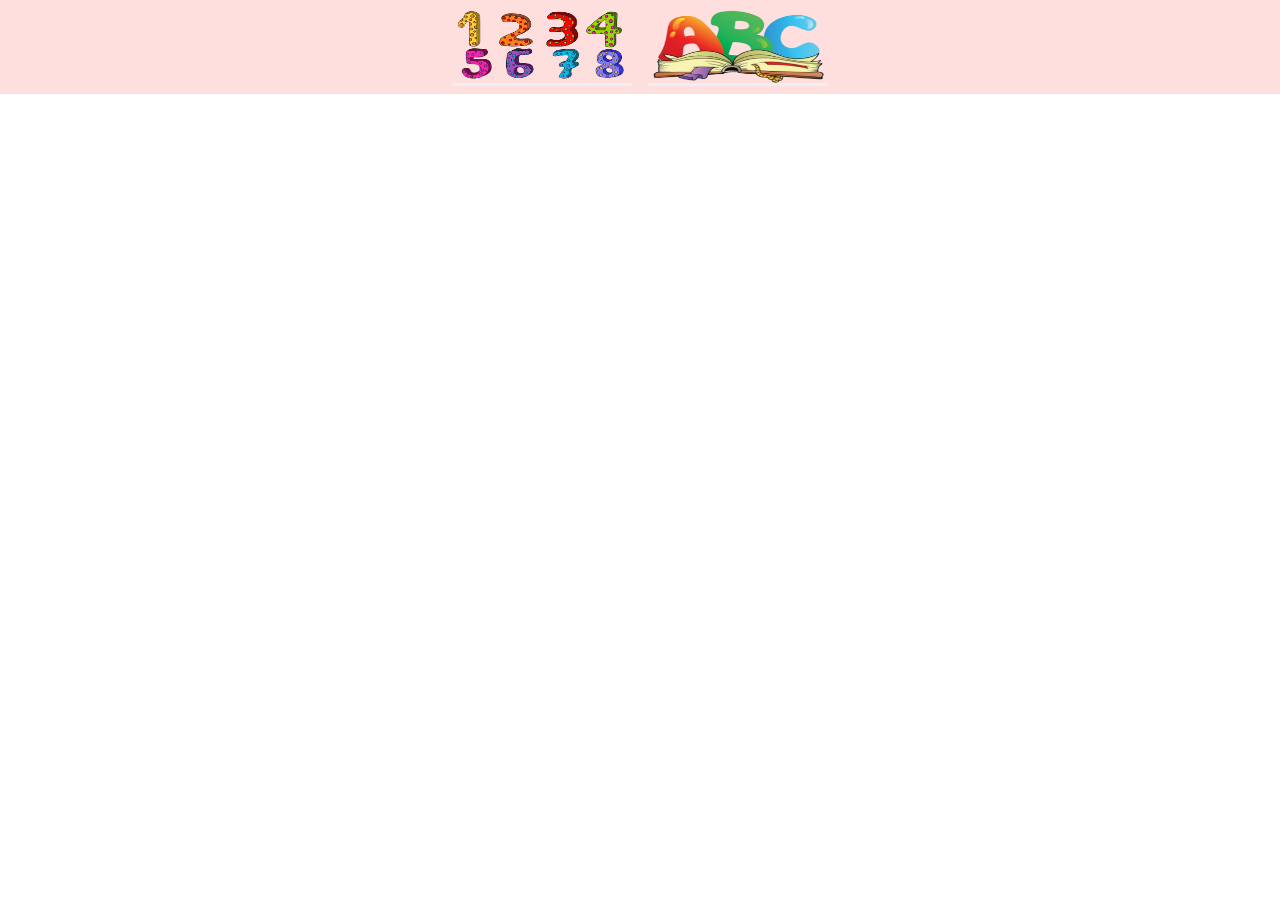
<file: ComunicC/index.html>
<!DOCTYPE html>
<html lang="es">
<head>
    <meta charset="UTF-8">
    <meta name="viewport" content="width=device-width, initial-scale=1.0">
    <title>Aplicación de Categorías</title>
    <link rel="stylesheet" href="style.css">
</head>
<body>
    <header>
        <div class="categorias">
         
            <!-- Agrega más botones de categoría según sea necesario -->
          </div>
    </header>
    <main>
       
        <div class="imagenes-grid">
           
            <!-- Agrega más imágenes según sea necesario -->
        </div>
    </main>
    <audio id="audio"></audio>
    <script src="script.js"></script>
</body>
</html>
</file>
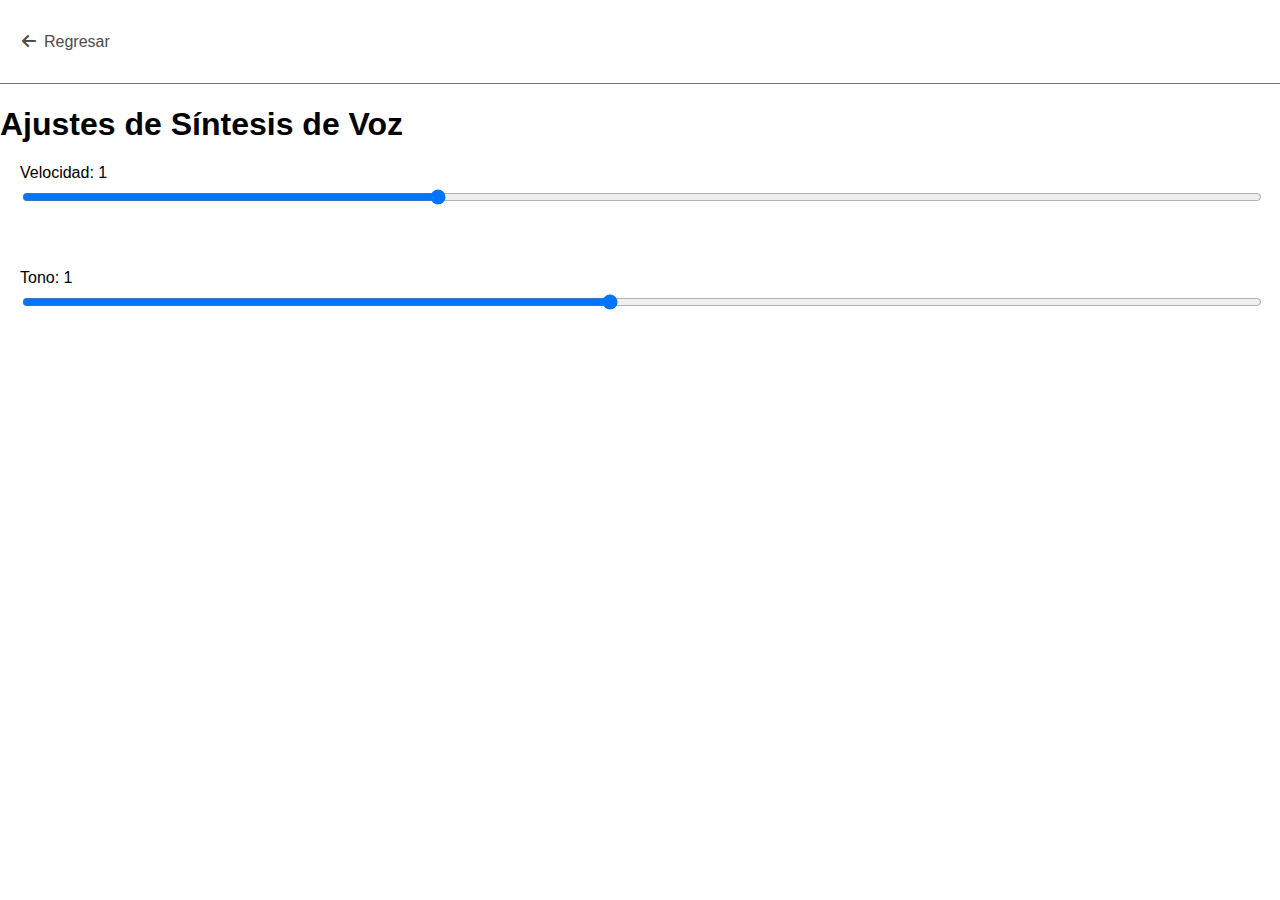
<file: ajustes.html>
<!DOCTYPE html>
<html lang="es">
<head>
    <meta charset="UTF-8">
    <meta name="viewport" content="width=device-width, initial-scale=1.0">
    <title>Configuración de Voz</title>
    <link rel="stylesheet" href="style.css">
    <link rel="stylesheet" href="https://cdnjs.cloudflare.com/ajax/libs/font-awesome/6.0.0-beta3/css/all.min.css">
    <script defer src="ajustes.js"></script>
</head>
<body>
    <header>
        <nav class="navbar">
            <button id="back-button-ajustes"><i class="fas fa-arrow-left"></i>Regresar</button>
        </nav>
    </header>
    <main>
        <h1>Ajustes de Síntesis de Voz</h1>
        <div class="slider-container">
            <label for="rate-slider">Velocidad: <span id="rate-value"></span></label>
            <input type="range" id="rate-slider" min="0.5" max="2" step="0.1">
        </div>
        <div class="slider-container">
            <label for="pitch-slider">Tono: <span id="pitch-value"></span></label>
            <input type="range" id="pitch-slider" min="0.1" max="2" step="0.1">
        </div>
    </main>
</body>
</html>
</file>
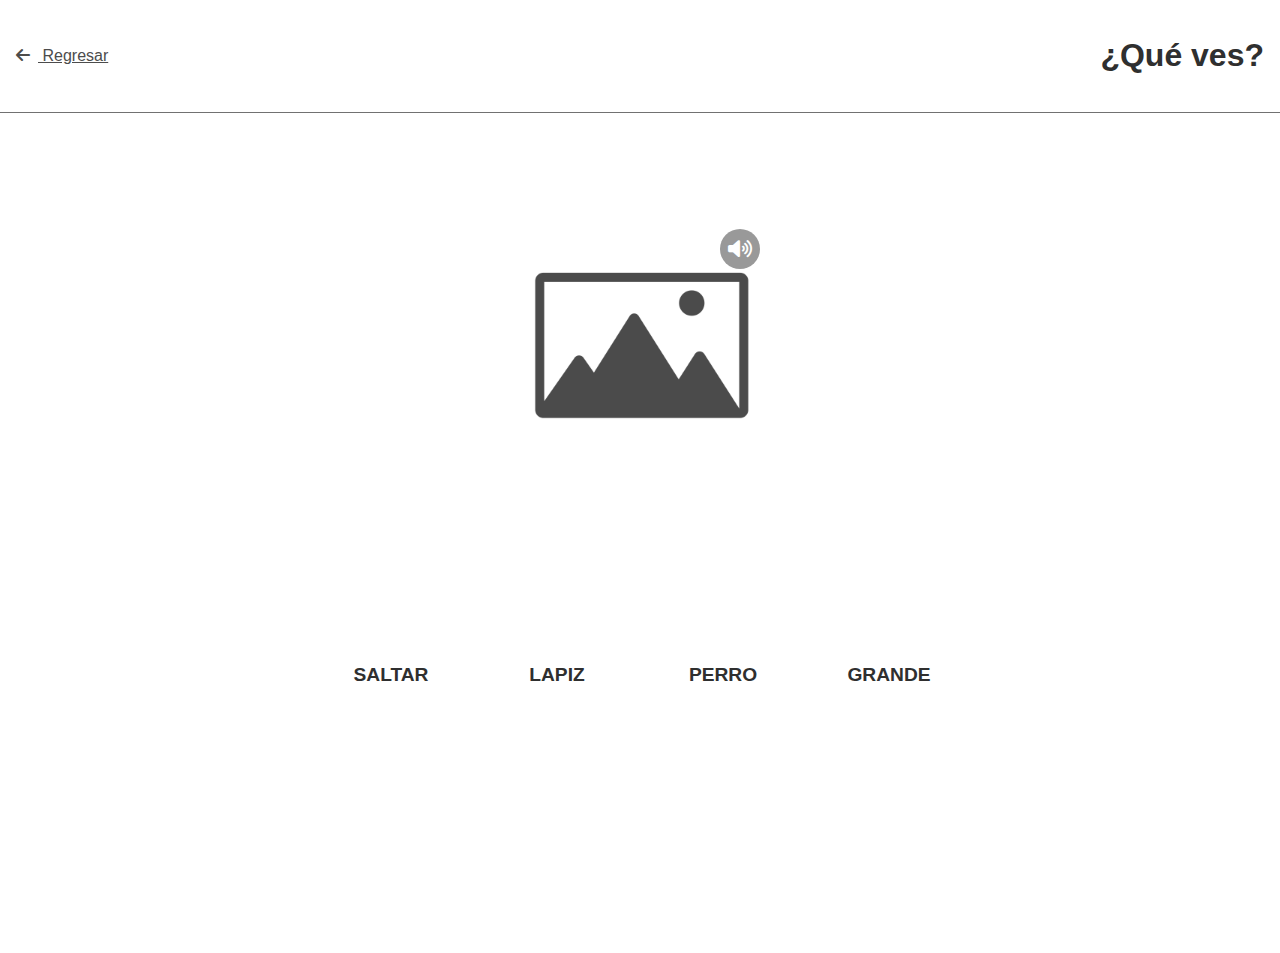
<file: descripcion.html>
<!DOCTYPE html>
<html lang="es">
<head>
    <meta charset="UTF-8">
    <meta name="viewport" content="width=device-width, initial-scale=1.0">
    <title>¿Qué Ves? - Juego de Descripción</title>
    <link rel="stylesheet" href="style.css"> <link rel="stylesheet" href="descripcion.css"> <link rel="stylesheet" href="https://cdnjs.cloudflare.com/ajax/libs/font-awesome/6.0.0-beta3/css/all.min.css">
</head>
<body>
    <header>
        <nav class="navbar">
            <a href="index.html" id="back-button"><i class="fas fa-arrow-left"></i> Regresar</a>
            <h1 id="titulo-categoria">¿Qué ves?</h1>
        </nav>
    </header>

    <main id="game-main-descripcion">
        <div id="pictograma-container">
            <img id="pictograma-img" src="imagenes/placeholder.png" alt="Pictograma del juego">
            <button id="parlante-btn-pregunta" class="parlante-btn-descripcion">
                <i class="fas fa-volume-up"></i>
            </button>
        </div>
        
        <div id="opciones-container">
            </div>

        <div id="feedback-container">
            <p id="feedback-descripcion" class="feedback-texto"></p>
            <button id="siguiente-btn" class="btn-principal hidden">Siguiente</button>
        </div>
    </main>

    <audio id="audio-correcto" src="sonidos/correcto.mp3" preload="auto"></audio>
    <audio id="audio-incorrecto" src="sonidos/incorrecto.mp3" preload="auto"></audio>

    <script defer src="descripcion.js"></script>
</body>
</html>
</file>
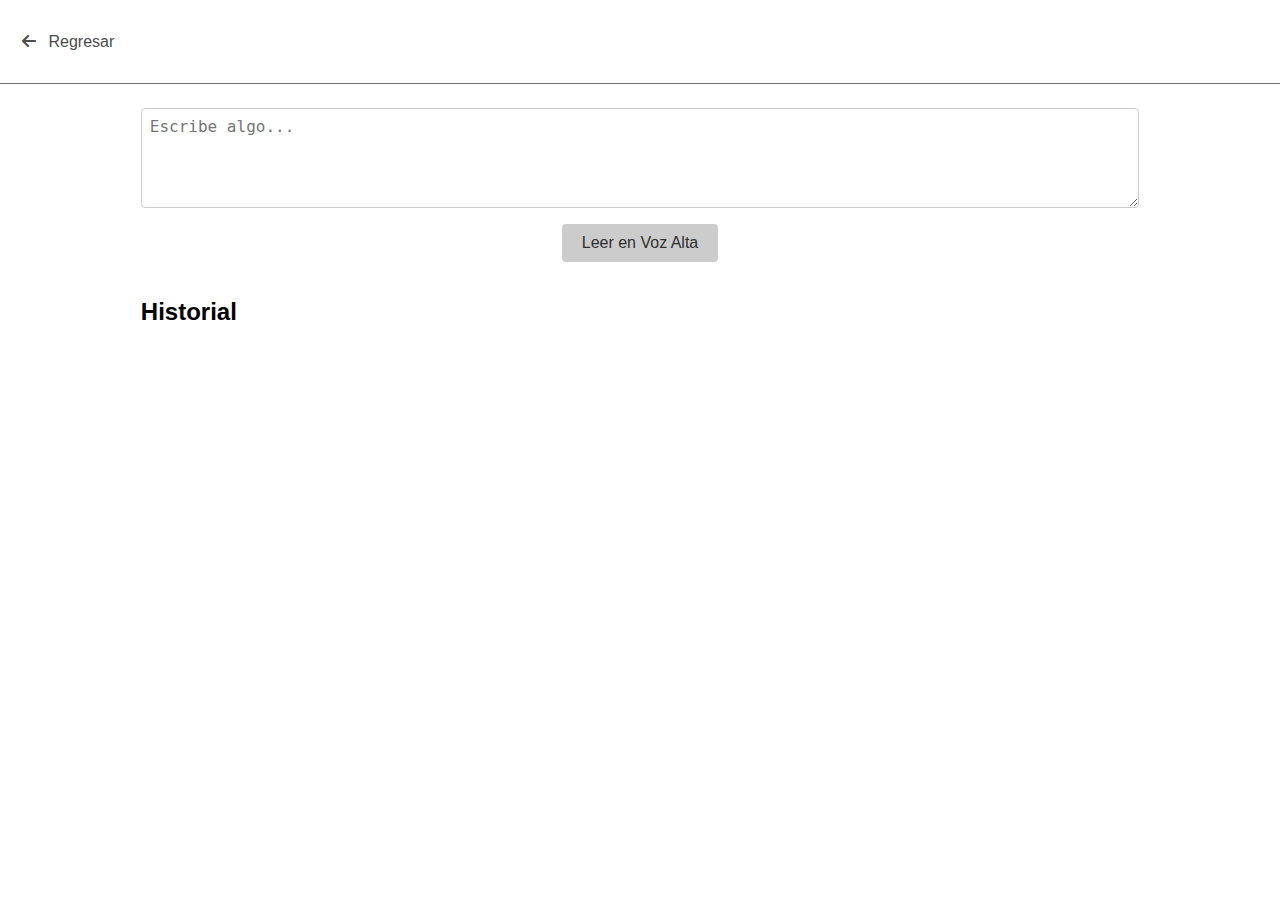
<file: escribir.html>
<!DOCTYPE html>
<html lang="es">
<head>
    <meta charset="UTF-8">
    <meta name="viewport" content="width=device-width, initial-scale=1.0">
    <title>Escribir y Leer en Voz Alta</title>
    <link rel="stylesheet" href="style.css">
    <link rel="stylesheet" href="https://cdnjs.cloudflare.com/ajax/libs/font-awesome/6.0.0-beta3/css/all.min.css">
    <script defer src="script.js"></script>
</head>
<body>
    <header>
        <nav class="navbar">
            <button id="back-button-escribir"><i class="fas fa-arrow-left"></i> Regresar</button>
        </nav>
    </header>
    <main>
        <div class="escribir-container">
            <textarea id="texto-escribir" placeholder="Escribe algo..."></textarea>
            <button id="leer-texto">Leer en Voz Alta</button>
            <div id="historial-container">
                <h2>Historial</h2>
                <ul id="historial-lista"></ul>
            </div>
        </div>
    </main>
    
</body>
</html>
</file>
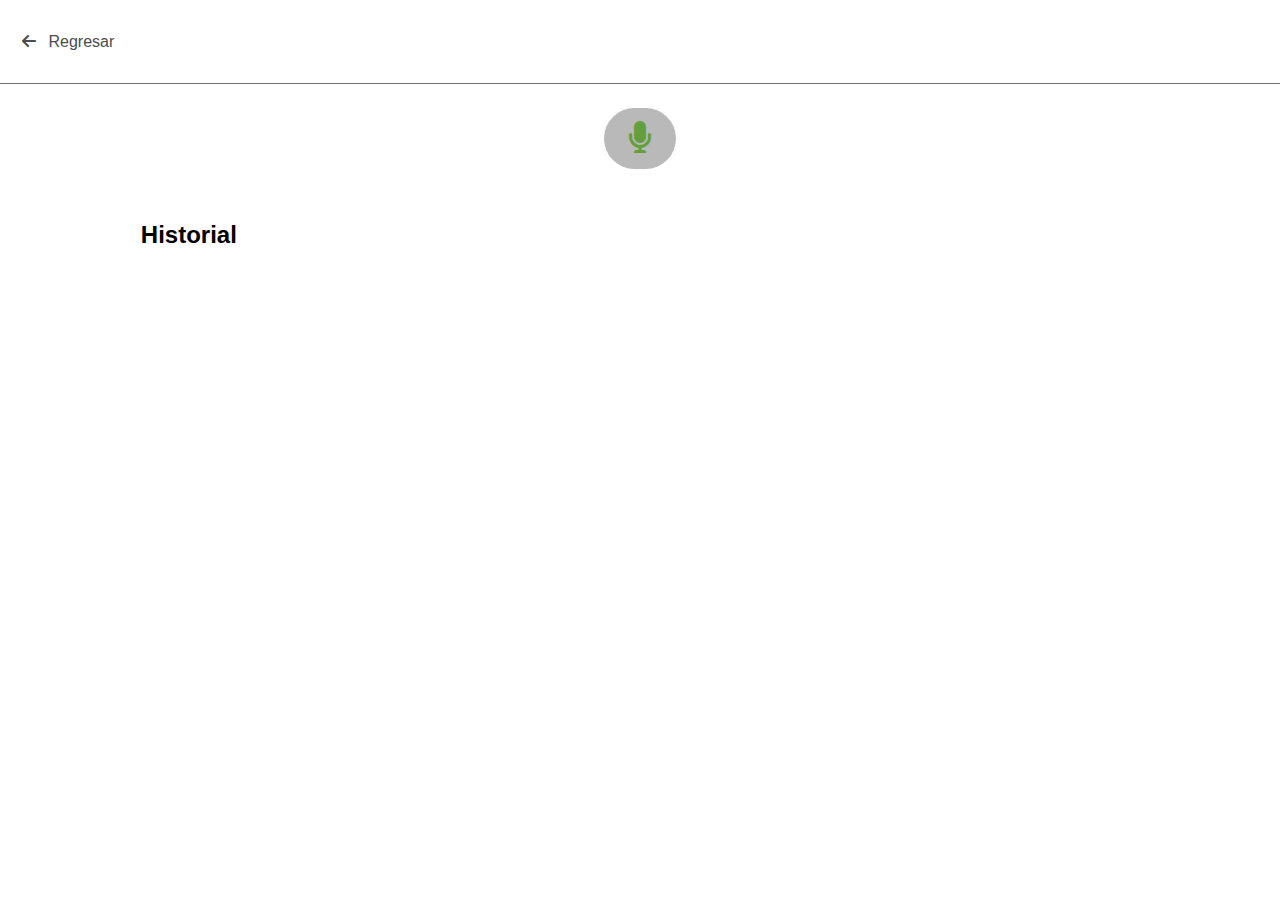
<file: escuchar.html>
<!DOCTYPE html>
<html lang="es">
<head>
    <meta charset="UTF-8">
    <meta name="viewport" content="width=device-width, initial-scale=1.0">
    <title>Escuchar y Escribir</title>
    <link rel="stylesheet" href="style.css">
    <link rel="stylesheet" href="https://cdnjs.cloudflare.com/ajax/libs/font-awesome/6.0.0-beta3/css/all.min.css">
    <script defer src="script.js"></script>
</head>
<body>
    <header>
        <nav class="navbar">
            <button id="back-button-escuchar"><i class="fas fa-arrow-left"></i> Regresar</button>
        </nav>
    </header>
    <main>
        <div class="escribir-container">
            <button id="empezar-escuchar"><i class="fa-solid fa-microphone"></i></button>
            <p id="texto-escuchado"></p>
            <div id="historial-container">
            <h2>Historial</h2>
            <ul id="historial-lista-escuchar"></ul>
                </div>
        </div>
    </main>
</body>
</html>
</file>
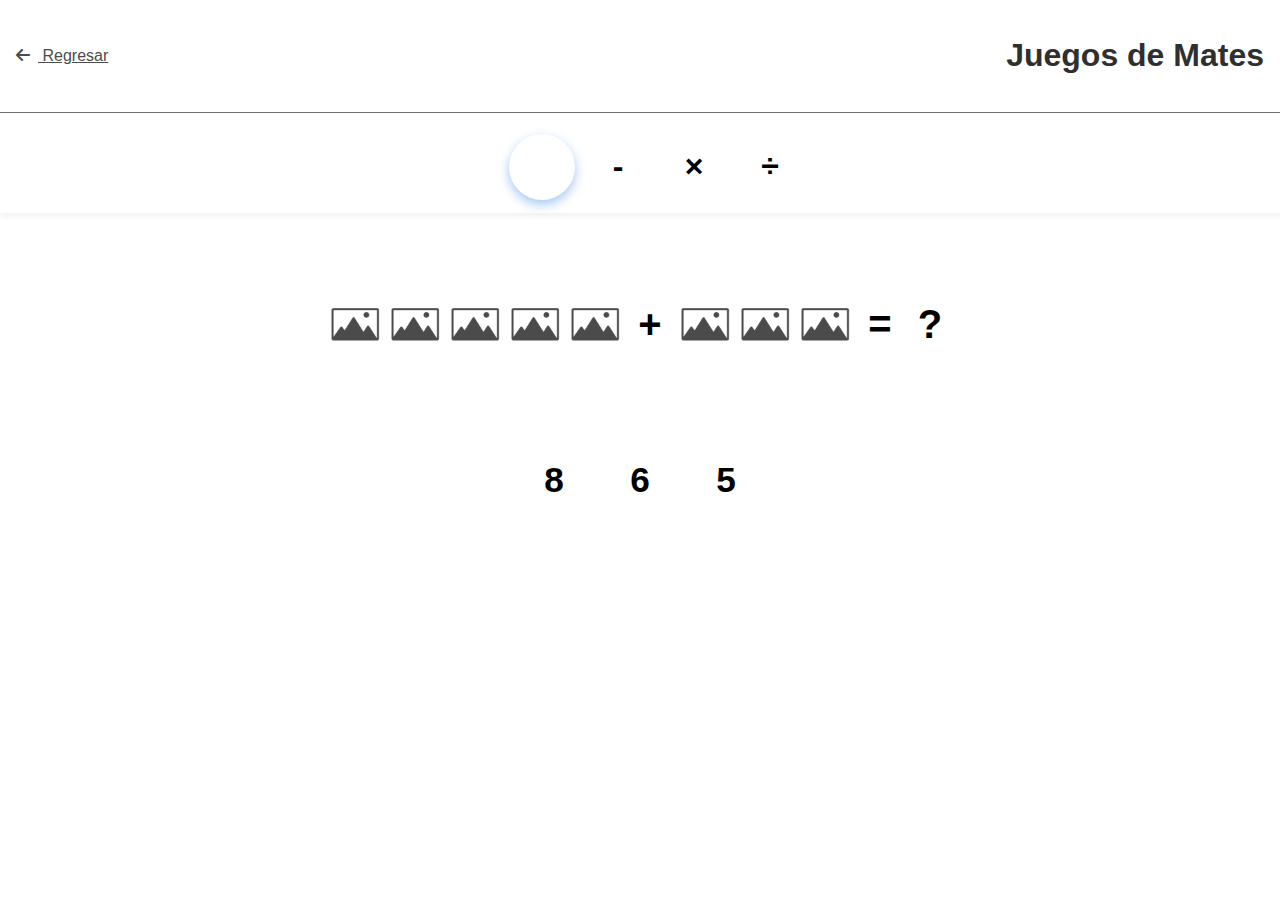
<file: matematicas.html>
<!DOCTYPE html>
<html lang="es">
<head>
    <meta charset="UTF-8">
    <meta name="viewport" content="width=device-width, initial-scale=1.0">
    <title>Mates - Comunicador Visual</title>
    <link rel="stylesheet" href="style.css"> 
    <link rel="stylesheet" href="matematicas.css">
    <link rel="stylesheet" href="https://cdnjs.cloudflare.com/ajax/libs/font-awesome/6.0.0-beta3/css/all.min.css">
    <script defer src="matematicas.js"></script>
</head>
<body>
    <header>
        <nav class="navbar">
            <a href="index.html" id="back-button"><i class="fas fa-arrow-left"></i> Regresar</a>
            <h1 id="titulo-categoria">Juegos de Mates</h1>
        </nav>
    </header>

    <div id="operacion-selector">
        <button class="op-btn active" data-op="suma">+</button>
        <button class="op-btn" data-op="resta">-</button>
        <button class="op-btn" data-op="multiplicacion">×</button>
        <button class="op-btn" data-op="division">÷</button>
    </div>
    <main id="math-main">
        <div id="problema-container"></div>
        <div id="opciones-container"></div>
        <div id="feedback-container"></div>
        <button id="nuevo-problema-btn">Nuevo Problema</button>
    </main>
    
    <audio id="audio-correcto" src="sonidos/correcto.mp3" preload="auto"></audio>
    <audio id="audio-incorrecto" src="sonidos/incorrecto.mp3" preload="auto"></audio>

</body>
</html>
</file>
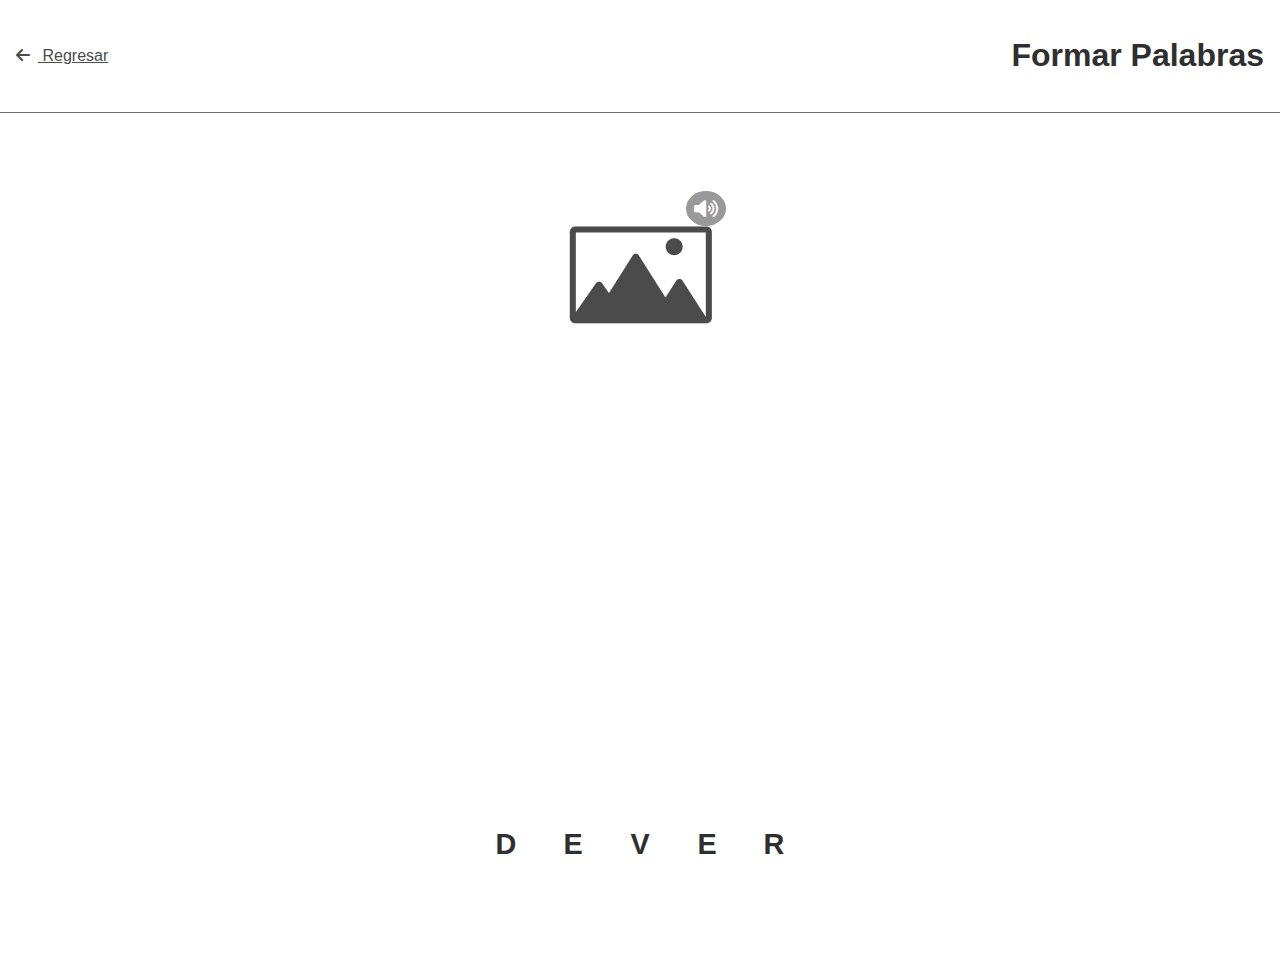
<file: palabras.html>
<!DOCTYPE html>
<html lang="es">
<head>
    <meta charset="UTF-8">
    <meta name="viewport" content="width=device-width, initial-scale=1.0">
    <title>Formar Palabras - Comunicador Visual</title>
    <link rel="stylesheet" href="style.css">
    <link rel="stylesheet" href="palabras.css"> <link rel="stylesheet" href="https://cdnjs.cloudflare.com/ajax/libs/font-awesome/6.0.0-beta3/css/all.min.css">
    <script defer src="palabras.js"></script>
</head>
<body>
    <header>
        <nav class="navbar">
            <a href="index.html" id="back-button"><i class="fas fa-arrow-left"></i> Regresar</a>
            <h1 id="titulo-categoria">Formar Palabras</h1>
        </nav>
    </header>

    <main id="game-main">
        <div id="pictograma-container">
            <img id="pictograma-img" src="" alt="Pictograma de la palabra a formar">
        </div>

        <div id="respuesta-container">
            </div>

        <div id="feedback-palabras"></div>

        <div id="letras-container">
            </div>
        
        <button id="siguiente-btn" class="hidden">Siguiente Palabra</button>
    </main>
    
    <audio id="audio-correcto" src="sonidos/correcto.mp3" preload="auto"></audio>
    <audio id="audio-incorrecto" src="sonidos/incorrecto.mp3" preload="auto"></audio>
</body>
</html>
</file>
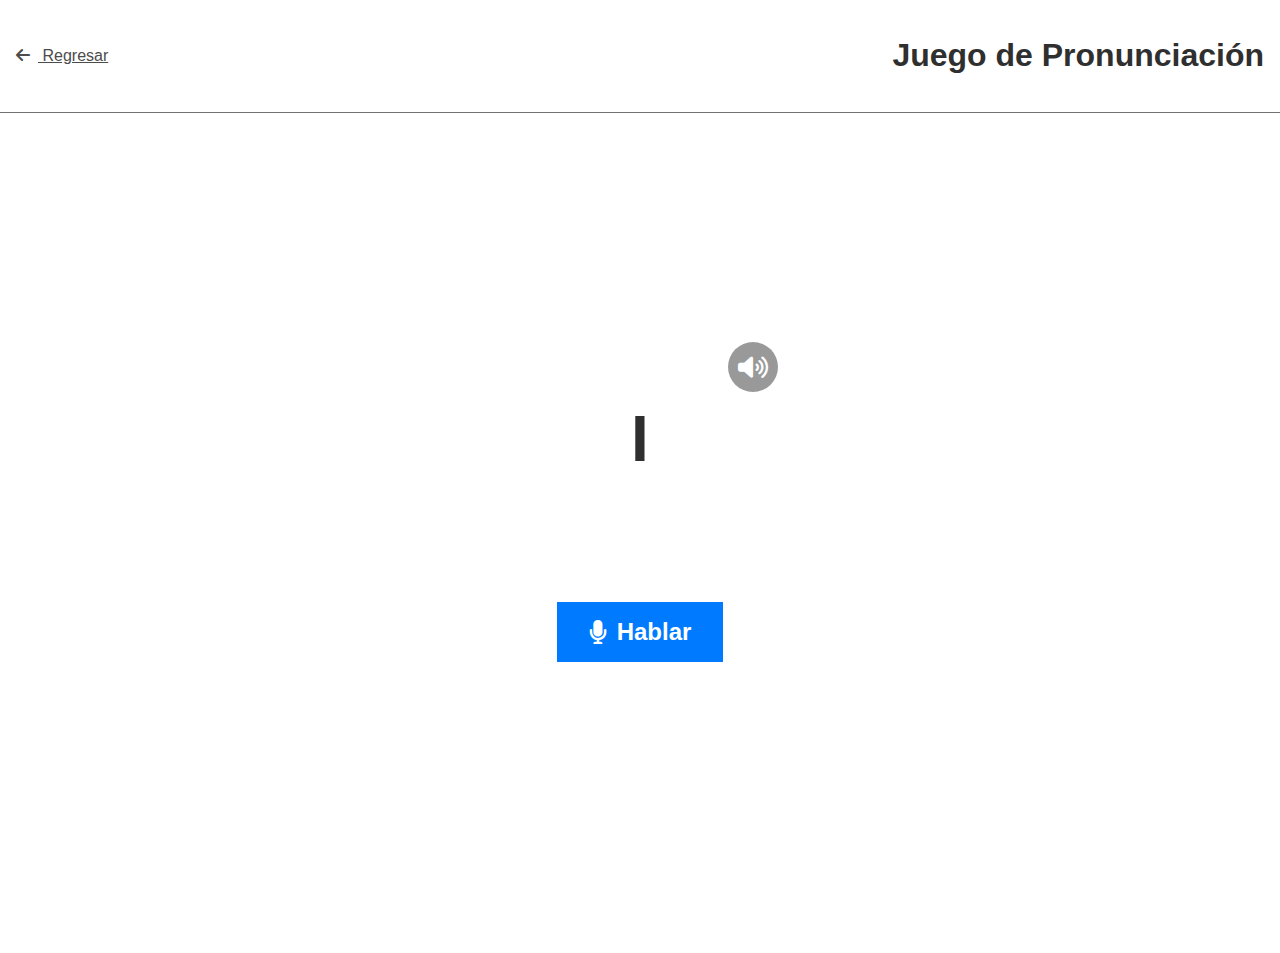
<file: pronunciacion.html>
<!DOCTYPE html>
<html lang="es">
<head>
    <meta charset="UTF-8">
    <meta name="viewport" content="width=device-width, initial-scale=1.0">
    <title>Juego de Pronunciación</title>
    <link rel="stylesheet" href="style.css"> <link rel="stylesheet" href="pronunciacion.css"> <link rel="stylesheet" href="https://cdnjs.cloudflare.com/ajax/libs/font-awesome/6.0.0-beta3/css/all.min.css">
</head>
<body>
    <header>
        <nav class="navbar">
            <a href="index.html" id="back-button"><i class="fas fa-arrow-left"></i> Regresar</a>
            <h1 id="titulo-categoria">Juego de Pronunciación</h1>
        </nav>
    </header>

    <main id="game-main-pronunciacion">
        <div id="target-display-container">
            <p id="target-text">A</p> <button id="listen-target-btn" class="parlante-btn-pronunciacion">
                <i class="fas fa-volume-up"></i>
            </button>
        </div>
        
        <button id="start-recognition-btn" class="btn-principal">
            <i class="fas fa-microphone"></i> Hablar
        </button>

        <div id="feedback-container">
            <p id="recognition-feedback" class="feedback-texto"></p>
            <p id="result-feedback" class="feedback-texto"></p>
        </div>

        <button id="next-item-btn" class="btn-principal hidden">Siguiente</button>
    </main>

    <audio id="audio-correcto" src="sonidos/correcto.mp3" preload="auto"></audio>
    <audio id="audio-incorrecto" src="sonidos/incorrecto.mp3" preload="auto"></audio>


    <script defer src="pronunciacion.js"></script>
</body>
</html>
</file>
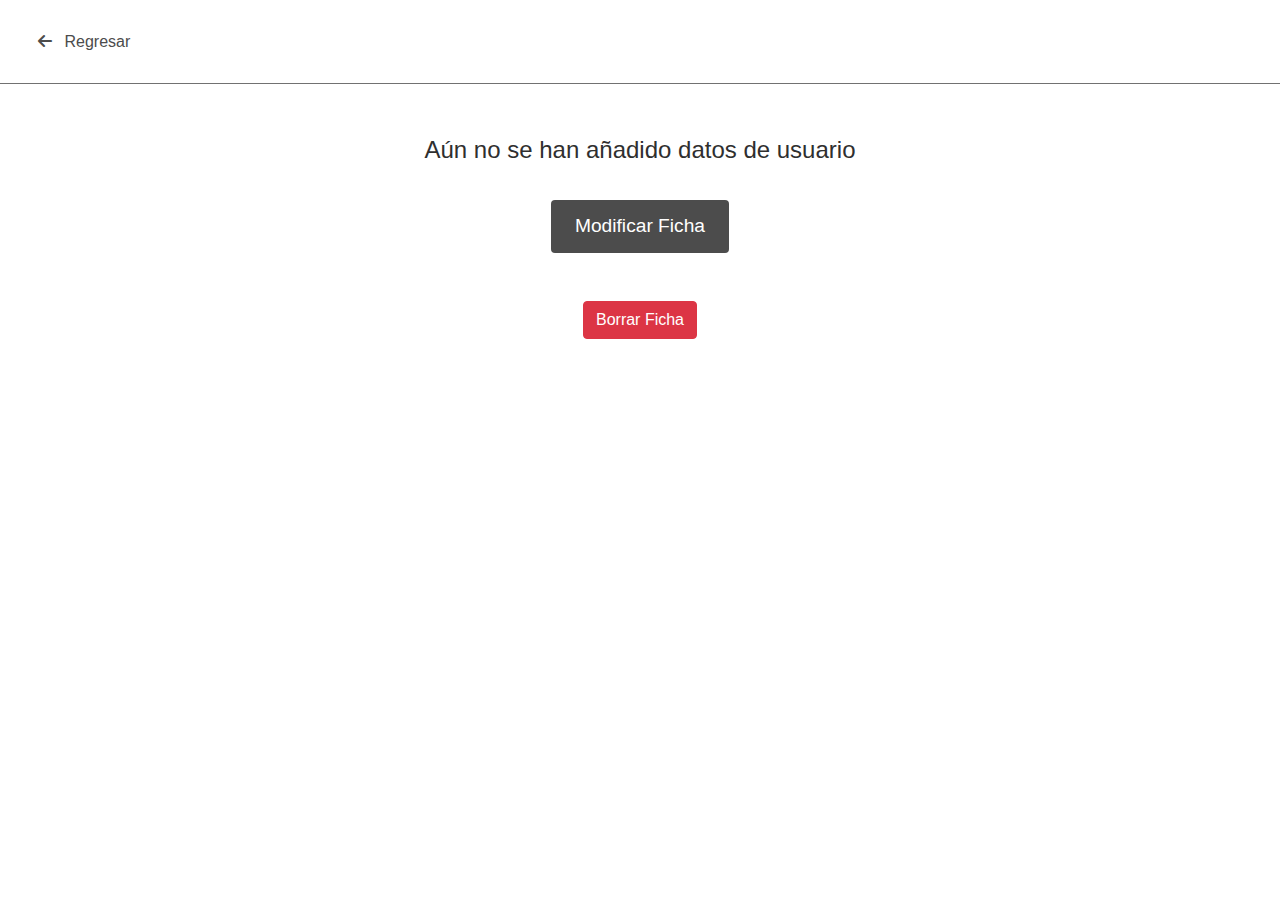
<file: usuario.html>
<!DOCTYPE html>
<html lang="es">
<head>
    <meta charset="UTF-8">
    <meta name="viewport" content="width=device-width, initial-scale=1.0">
    <title>Usuario</title>
    <link rel="stylesheet" href="https://cdnjs.cloudflare.com/ajax/libs/font-awesome/6.0.0-beta3/css/all.min.css">
    <link rel="stylesheet" href="https://stackpath.bootstrapcdn.com/bootstrap/4.5.2/css/bootstrap.min.css">
    <link rel="stylesheet" href="styleUsuario.css">
    <link rel="stylesheet" href="style.css">
    
    <script src="https://code.jquery.com/jquery-3.5.1.min.js"></script>
    <script src="https://stackpath.bootstrapcdn.com/bootstrap/4.5.2/js/bootstrap.min.js"></script>
    <script src="usuario.js" defer></script>
</head>
<body>
    <header>
        <nav class="navbar">
            <button id="back-button-usuario"><i class="fas fa-arrow-left"></i> Regresar</button>
        </nav>
    </header>
    <main class="container text-center">
        
        <div id="ficha-container" class="mt-5">
            <h1>Usuario</h1>
            <img id="foto-usuario-img" src="" alt="Foto del usuario" class="rounded-circle" style="width: 100px; height: 100px;"/>
            <h2 id="nombre-usuario">Nombre</h2>
            <h2 id="apellido-usuario">Apellido</h2>
            <h2 id="institucion-usuario">Escuela</h2>
            <h2 id="direccion-usuario">Dirección</h2>
            <div id="adultos-container" class="mt-4"></div>
        </div>
<button id="form-toggle" class="btn btn-primary mt-3">Modificar Ficha</button>
<button id="delete-button" class="btn btn-danger mt-3">Borrar Ficha</button>
        <div>
            <form id="formulario" class="d-none mt-3">
                <h3>Datos del Usuario</h3>
                <div class="form-group">
                    <label for="nombre" class="form-label">Nombre:</label>
                    <input type="text" id="nombre" name="nombre" class="form-control">
                </div>
                <div class="form-group">
                    <label for="apellido" class="form-label">Apellido:</label>
                    <input type="text" id="apellido" name="apellido" class="form-control">
                </div>
                <div class="form-group">
                    <label for="instituto" class="form-label">Escuela/Institución:</label>
                    <input type="text" id="instituto" name="instituto" class="form-control">
                </div>
                <div class="form-group">
                    <label for="direccion" class="form-label">Dirección:</label>
                    <input type="text" id="direccion" name="direccion" class="form-control">
                </div>
                <div class="form-group">
                    <label for="foto-usuario" class="form-label">Foto de Usuario:</label>
                    <input type="file" id="foto-usuario" name="foto-usuario" class="form-control-file">
                </div>
                <div class="form-group">
                    <label for="cant-adultos" class="form-label">Número de adultos supervisores:</label>
                    <input type="number" id="cant-adultos" name="cant-adultos" class="form-control">
                </div>
                <div id="seccion-adultos" class="mt-3"></div>
                <div class="form-group form-check mt-3">
                    <input type="checkbox" class="form-check-input" id="check-acceso">
                    <label class="form-check-label" for="check-acceso">Supervisión de un adulto</label>
                </div>
                <button type="button" id="modal-save-button" class="btn btn-primary mt-3">Guardar</button>
            </form>
        </div>
    </main>
</body>
</html>
</file>
<file: ComunicC/style.css>
body {
    font-family: Arial, sans-serif;
    margin: 0;
    padding: 0;
    background-color: #ffffff;
}

header {
    background-color: #ffdede;
    color: rgb(47, 47, 47);
    text-align: center;
   
}

main {
    display: flex;
    flex-direction: column;
    align-items: center;
    padding: 2rem;
}



button {
   
    margin: 0.5rem;
    color: rgb(255, 255, 255);
    border: none;
    cursor: pointer;
}

/* ... Estilos anteriores ... */


.categorias img{
    text-align: center;
    padding: 0%;
    background-color: #ffdede;
    width:180px; /* Establecemos un ancho fijo para el contenedor */
    height: 75px; /* Establecemos una altura fija para el contenedor */
}

.categorias button {
    padding:0%;
    margin: 0.5rem;
    color: rgb(255, 255, 255);
    border: none;
    cursor: pointer;
}

.imagenes-grid {
    width: 100%;
    display: grid;
    grid-template-columns: repeat(auto-fill, minmax(180px, 1fr)); /* Auto-fill en lugar de auto-fit */
    gap: 1rem;
    justify-items: center;
    align-items: start;
    margin-top: 1rem;
}
.imagen-container {
    text-align: center;
    border: 1px solid #ffffff;
    padding: 0.5rem;
    background-color: white;
    width:180px; /* Establecemos un ancho fijo para el contenedor */
    height: 75px; /* Establecemos una altura fija para el contenedor */
}

.imagen-container img {
    width: 100%; /* Establecemos el ancho al 100% para que todas las imágenes tengan el mismo ancho */
    height: 100%; /* Establecemos la altura al 100% para que las imágenes mantengan la misma proporción */
    cursor: pointer;
}

/* ... Otros estilos ... */
</file>
<file: style.css>
/* Variables de colores */
:root {
    --color-fondo: #ffffff;
    --color-encabezado: #ffffff;
    --color-texto: rgb(47, 47, 47);
    --color-boton: rgb(76, 76, 76);
    --color-separador: rgb(146, 146, 146);
}

/* Estilos globales */
body {
    font-family: Arial, sans-serif;
    margin: 0;
    padding: 0;
    background-color: var(--color-fondo);
}

/* Encabezado */
header {
    background-color: var(--color-encabezado);
    color: var(--color-texto);
    text-align: center;
    padding: 1rem;
    margin-bottom: 8px;
    border-bottom: 1px solid rgb(113, 113, 113);
}

/* Navbar */
.navbar {
    display: flex;
    justify-content: space-between;
    align-items: center;
    min-height: 3.2rem;
}

#back-button, #back-button-escribir, #back-button-escuchar, #back-button-ajustes, #back-button-usuario {
    font-size: 16px;
    color: var(--color-boton);
    border: none;
    cursor: pointer;
    background-color: var(--color-encabezado);
 
}

#back-button i, #back-button-escribir i, #back-button-escuchar i, #back-button-ajustes i, #back-button-usuario i {
    margin-right: 0.5rem;
}

#back-button.hidden {
    display: none;
}

/* Dropdown */
.dropbtn {
    background-color: var(--color-encabezado);
    color: var(--color-texto);
    padding: 8px;
    font-size: 16px;
    border: none;
    cursor: pointer;
}

.dropdown {
    position: relative;
    display: inline-block;
}

.dropdown-content {
    display: none;
    position: absolute;
    background-color: var(--color-encabezado);
    box-shadow: 0px 8px 16px 0px rgba(0,0,0,0.2);
    z-index: 1;
}

.dropdown:hover .dropdown-content {
    display: block;
}

.dropdown-content button {
    color: var(--color-texto);
    padding: 12px 16px;
    text-decoration: none;
    display: block;
    border: none;
    background: none;
    width: 100%;
    text-align: left;
}

.dropdown-content button:hover {
    background-color: #ddd;
}


/* Enlace de Escribir para Leer */
.escribir-link {
    background-color: var(--color-encabezado);
    color: var(--color-texto);
    padding: 16px;
    font-size: 16px;
    text-decoration: none;
    cursor: pointer;
}

.escribir-link:hover {
    background-color: #ddd;
}

/* Grid de categorías */
.categorias-grid {
    display: grid;
    grid-template-columns: repeat(auto-fill, minmax(180px, 1fr));
    gap: 0.3rem;
    justify-items: center;
    align-items: start;
    margin: 1rem;
}

/* Grid de imágenes */
.imagenes-grid {
    display: grid;
    grid-template-columns: repeat(auto-fill, minmax(180px, 1fr));
    gap: 0.3rem;
    justify-items: center;
    align-items: start;
    margin: 1rem;
}

/* Contenedor de imágenes */
.imagen-container {
    text-align: center;
    padding: 0.6rem;
    background-color: white;
    width: 180px;
    box-sizing: border-box;
}

.imagen-container img {
    max-width: 100%;
    height: auto;
    cursor: pointer;
}

.categoria-button {
    padding: 0;
    border: none;
    background: none;
    width: 180px;
    box-sizing: border-box;
    margin-bottom: 1.5rem;
}

.categoria-button img {
    border: none;
    cursor: pointer;
    width: 100%;
    height: auto;
}

/* Separador */
.separador {
    color: var(--color-separador);
    width: 100%;
    margin-bottom: 0.5rem;
    grid-column: 1 / -1;
}
/* Estilos para el footer */
footer {
    display: flex;
    justify-content: space-between;
    align-items: center;
    text-align: center;
    padding: 10px;
    background-color: #f8f8f8;
    position: fixed;
    width: 100%;
    bottom: 0;
    padding-right: 16px;
    padding-left: 8px;
}

footer a {
    margin-right: 16px;
    text-decoration: none;
    color: #000;
    font-size: 1rem;
}

/* Estilos para la sección de ajustes */
.slider-container {
    margin: 20px 20px 60px; /* 60px to account for the footer */
}

.slider-container label {
    display: block;
    margin-bottom: 5px;
}

input[type="range"] {
    width: 100%;
}

/* Escribir para Leer */
.escribir-container {
    display: flex;
    flex-direction: column;
    align-items: center;
    padding: 2rem;
}

#texto-escribir {
    width: 90%;
    height: 150px;
    padding: 1rem;
    font-size: 1.2rem;
    border: 1px solid #ccc;
    border-radius: 4px;
    margin-bottom: 1rem;
    box-sizing: border-box;
}

#leer-texto {
    padding: 0.75rem 1.5rem;
    font-size: 1.2rem;
    color: white;
    background-color: var(--color-boton);
    border: none;
    border-radius: 4px;
    cursor: pointer;
}

@keyframes pulsing {
    0% {
        transform: scale(1);
    }
    50% {
        transform: scale(1.1);
    }
    100% {
        transform: scale(1);
    }
}

.pulsing {
    animation: pulsing 1s infinite;
}
#empezar-escuchar {
    padding: 0.75rem 1.5rem;
    font-size: 2rem;
    color: rgb(101, 159, 59);
    background-color: rgb(185, 185, 185);
    border: none;
    border-radius: 90px;
    cursor: pointer;
}
/* Contenedor de escritura */
.escribir-container {
    display: flex;
    flex-direction: column;
    align-items: center;
    padding: 1rem;
}

#texto-escribir {
    width: 80%;
    height: 100px;
    margin-bottom: 1rem;
    padding: 0.5rem;
    font-size: 16px;
}

#leer-texto {
    background-color: #ccc;
    color: var(--color-texto);
    padding: 10px 20px;
    font-size: 16px;
    border: none;
    cursor: pointer;
    margin-bottom: 1rem;
}

#historial-container {
    width: 80%;
    text-align: left;
}

#historial-container h2 {
    margin-bottom: 0.5rem;
}

#historial-lista, #historial-lista-escuchar {
    list-style: none;
    padding: 0;
}

#historial-lista li, #historial-lista-escuchar li {
    background-color: #f0f0f0;
    padding: 10px;
    margin-bottom: 0.5rem;
    cursor: pointer;
}

#historial-lista li:hover,
#historial-lista-escuchar li:hover{
    background-color: #ddd;
}
#historial-lista li:focus,
#historial-lista-escuchar li:focus{
    background-color: rgb(101, 159, 59);
}

.adulto-card {
    margin-bottom: 20px;
}
</file>
<file: descripcion.css>
/* Estilos específicos para el juego de descripción */

#game-main-descripcion {
    display: flex;
    flex-direction: column;
    align-items: center;
    justify-content: space-around; /* Ajustado para un mejor espaciado */
    padding: 1rem;
    min-height: calc(100vh - 100px); /* Ajustar altura para dejar espacio al header/footer si los hay */
}

#pictograma-container {
  
    width: 250px;
    height: 250px;
    border: 3px solid var(--color-primario);
    border-radius: var(--radio-borde);
    background-color: var(--color-superficie);
    display: flex;
    align-items: center;
    justify-content: center;
    margin: 2rem auto;
    box-shadow: var(--sombra);

      cursor: pointer; /* Indica que todo el área es cliqueable */
    position: relative; /* Importante para posicionar el icono absolutamente */
    overflow: hidden;
}

#pictograma-img {
    max-width: 90%;
    max-height: 90%;
}

.parlante-btn-descripcion { /* Cambié la clase para evitar conflictos si usas 'parlante-btn' en otro lado */
    position: absolute;
    top: 5px;
    right: 5px;
    background-color: rgba(0, 0, 0, 0.4); /* Fondo semi-transparente para el icono */
    border: none;
    color: white; /* Color del icono */
    font-size: 1.2rem; /* Tamaño del icono */
    padding: 0.5rem;
    border-radius: 50%; /* Para hacerlo circular */
    width: 40px;
    height: 40px;
    display: flex;
    align-items: center;
    justify-content: center;
    cursor: pointer;
    transition: background-color 0.2s;
    z-index: 10;
}

.parlante-btn-descripcion:hover {
    background-color: rgba(0, 0, 0, 0.6);
}

.parlante-btn-descripcion:active {
    transform: scale(0.9);
}


#opciones-container {
    display: flex;
    flex-wrap: wrap;
    justify-content: center;
    gap: 1rem;
    margin-top: 2rem;
}

.opcion-btn {
    background-color: var(--color-fondo);
    color: var(--color-texto);
    border: 2px solid var(--color-borde);
    border-radius: var(--radio-borde);
    padding: 1rem 2rem;
    font-size: 1.2rem;
    font-weight: bold;
    cursor: pointer;
    transition: transform 0.1s, background-color 0.1s;
    min-width: 150px;
    text-align: center;
}

.opcion-btn:hover {
    transform: translateY(-3px);
    box-shadow: var(--sombra);
}

.opcion-btn:active {
    transform: translateY(0);
}

.opcion-btn.correcto {
    background-color: #4CAF50; /* Verde */
    color: white;
}

.opcion-btn.incorrecto {
    background-color: #F44336; /* Rojo */
    color: white;
}

#feedback-descripcion {
    font-size: 1.5rem;
    font-weight: bold;
    min-height: 30px; /* Para mantener el espacio */
    margin-top: 1rem;
    color: var(--color-primario); /* Puedes ajustar el color de feedback */
}

#siguiente-btn {
    padding: 0.75rem 1.5rem;
    font-size: 1.1rem;
    color: white;
    background-color: var(--color-primario);
    border: none;
    border-radius: var(--radio-borde);
    cursor: pointer;
    margin-top: 1rem;
    transition: opacity 0.3s;
}

.hidden {
    display: none;
}

/* Puedes añadir reglas para el botón de regresar si no están en style.css */
/*
.navbar {
    display: flex;
    align-items: center;
    padding: 1rem;
    background-color: var(--color-header-footer);
    color: white;
}

.navbar a {
    color: white;
    text-decoration: none;
    font-size: 1.1rem;
    display: flex;
    align-items: center;
    gap: 0.5rem;
}

.navbar h1 {
    flex-grow: 1;
    text-align: center;
    font-size: 1.5rem;
}
*/
</file>
<file: matematicas.css>
/* Estilos para la página de matemáticas */
#math-main {
    display: flex;
    flex-direction: column;
    align-items: center;
    justify-content: center;
    gap: 1.5rem;
    padding: 1rem;
    /* Eliminamos la altura fija para que el contenido se ajuste mejor */
}

#back-button-math {
    background: none;
    border: none;
    font-size: 1.1rem;
    font-weight: 600;
    color: var(--color-primario);
    cursor: pointer;
    text-decoration: none;
    display: flex;
    align-items: center;
    gap: 0.5rem;
    padding: 0.5rem;
}

/* ===== NUEVOS ESTILOS PARA EL SELECTOR ===== */
#operacion-selector {
    display: flex;
    justify-content: center;
    gap: 1rem;
    padding: 1rem;
    background-color: var(--color-superficie);
    box-shadow: 0 4px 6px rgba(0,0,0,0.05);
    width: 100%;
}

.op-btn {
    width: 60px;
    height: 60px;
    font-size: 2rem;
    font-weight: bold;
    border-radius: 50%;
    border: 2px solid var(--color-borde);
    background-color: var(--color-fondo);
    color: var(--color-texto-secundario);
    cursor: pointer;
    transition: all 0.2s ease;
    display: flex;
    align-items: center;
    justify-content: center;
}

.op-btn:hover {
    background-color: #e4e6eb;
}

.op-btn.active {
    background-color: var(--color-primario);
    color: white;
    border-color: var(--color-primario);
    transform: scale(1.1);
    box-shadow: 0 4px 10px rgba(27, 116, 228, 0.4);
}
/* ============================================ */

#problema-container {
    display: flex;
    flex-wrap: wrap;
    justify-content: center;
    align-items: center;
    gap: 10px;
    padding: 20px;
    background-color: var(--color-superficie);
    border-radius: var(--radio-borde);
    box-shadow: var(--sombra);
    min-height: 120px;
    margin-top: 1rem;
}

.problema-pictograma {
    height: 50px;
    width: 50px;
}

.problema-simbolo {
    font-size: 2.5rem;
    color: var(--color-primario);
    font-weight: bold;
    display: flex;
    align-items: center;
    justify-content: center;
    width: 40px;
}

#opciones-container {
    display: flex;
    gap: 1rem;
    justify-content: center;
    margin-top: 1rem;
}

.opcion-btn {
    width: 70px;
    height: 70px;
    font-size: 2.2rem;
    font-weight: bold;
    border-radius: var(--radio-borde);
    border: 3px solid var(--color-borde);
    background-color: var(--color-superficie);
    cursor: pointer;
    transition: all 0.2s ease;
    display: flex;
    align-items: center;
    justify-content: center;
}

.opcion-btn:active {
    transform: scale(0.95);
}

.opcion-btn.correcto {
    background-color: #d4edda;
    border-color: #28a745;
    color: #28a745;
    transform: scale(1.1);
}

.opcion-btn.incorrecto {
    background-color: #f8d7da;
    border-color: #dc3545;
    color: #dc3545;
    animation: shake 0.5s;
}

@keyframes shake {
  0%, 100% { transform: translateX(0); }
  25% { transform: translateX(-8px); }
  75% { transform: translateX(8px); }
}

#feedback-container {
    min-height: 30px;
    font-size: 1.5rem;
    font-weight: bold;
    transition: color 0.3s;
}

#feedback-container.correcto { color: #28a745; }
#feedback-container.incorrecto { color: #dc3545; }

#nuevo-problema-btn {
    padding: 0.75rem 1.5rem;
    font-size: 1.1rem;
    color: white;
    background-color: var(--color-primario);
    border: none;
    border-radius: var(--radio-borde);
    cursor: pointer;
    font-weight: 600;
}
</file>
<file: palabras.css>
#game-main {
    display: flex;
    flex-direction: column;
    align-items: center;
    justify-content: space-around;
    padding: 1rem;
    height: calc(100vh - 100px); /* Ajustar altura */
}

#pictograma-container {
    background-color: var(--color-superficie);
    border-radius: var(--radio-borde);
    box-shadow: var(--sombra);
    padding: 1rem;
    height: 150px;
    width: 150px;
    display: flex;
    align-items: center;
    justify-content: center;
}

#pictograma-img {
    max-width: 100%;
    max-height: 100%;
}

#respuesta-container {
    display: flex;
    gap: 0.5rem;
    margin: 1.5rem 0;
    min-height: 60px;
}

.casillero {
    width: 50px;
    height: 60px;
    background-color: var(--color-fondo);
    border: 2px dashed var(--color-borde);
    border-radius: 10px;
    display: flex;
    align-items: center;
    justify-content: center;
    font-size: 2rem;
    font-weight: bold;
    color: var(--color-primario);
    text-transform: uppercase;
    transition: transform 0.2s;
}

.casillero.lleno {
    background-color: #e7f3ff;
    border-style: solid;
    border-color: var(--color-primario);
    transform: scale(1.1);
}

#letras-container {
    display: flex;
    flex-wrap: wrap;
    gap: 0.75rem;
    justify-content: center;
    padding: 1rem;
}

.letra-btn {
    width: 55px;
    height: 55px;
    font-size: 1.8rem;
    font-weight: bold;
    text-transform: uppercase;
    color: var(--color-texto);
    background-color: var(--color-superficie);
    border: 2px solid var(--color-borde);
    border-radius: 10px;
    box-shadow: var(--sombra);
    cursor: pointer;
    transition: all 0.2s;
}

.letra-btn:active {
    transform: scale(0.9);
}

.letra-btn.usado {
    opacity: 0.3;
    cursor: not-allowed;
    transform: scale(0.9);
}

#feedback-palabras {
    font-size: 1.5rem;
    font-weight: bold;
    min-height: 30px;
    color: #28a745;
}

#siguiente-btn {
    padding: 0.75rem 1.5rem;
    font-size: 1.1rem;
    color: white;
    background-color: var(--color-primario);
    border: none;
    border-radius: var(--radio-borde);
    cursor: pointer;
    margin-top: 1rem;
    transition: opacity 0.3s;
}

.hidden {
    display: none;
}
.parlante-btn {
    background-color: transparent;
    border: none;
    color: var(--color-primario); /* O el color que prefieras */
    font-size: 1.5rem;
    cursor: pointer;
    margin-left: 0.5rem; /* Espacio entre la imagen y el botón */
    padding: 0.25rem;
}

.parlante-btn:hover {
    opacity: 0.8;
}

#pictograma-container {
    background-color: var(--color-superficie);
    border-radius: var(--radio-borde);
    box-shadow: var(--sombra);
    padding: 1rem;
    height: 150px;
    width: 150px;
    display: flex;
    align-items: center;
    justify-content: center;
    cursor: pointer; /* Indica que todo el área es cliqueable */
    transition: transform 0.1s ease-in-out, box-shadow 0.1s ease-in-out;
    position: relative; /* Importante para posicionar el icono absolutamente */
    overflow: hidden; /* Asegura que el icono no se salga si lo posicionas al borde */
}

#pictograma-container:active {
    transform: scale(0.98);
    box-shadow: var(--sombra-activa); /* Asegúrate de definir --sombra-activa o usa un valor directo */
}

#pictograma-img {
    max-width: 100%;
    max-height: 100%;
    /* Asegúrate de que la imagen no tenga márgenes o paddings que la separen del icono */
}

.parlante-icon-btn {
    background-color: rgba(0, 0, 0, 0.4); /* Fondo semi-transparente para el icono */
    border: none;
    color: white; /* Color del icono */
    font-size: 1.2rem; /* Tamaño del icono */
    padding: 0.5rem;
    border-radius: 50%; /* Para hacerlo circular */
    cursor: pointer; /* Para indicar que el icono en sí mismo es interactivo */
    position: absolute; /* Posiciona el icono sobre el contenedor */
    top: 5px; /* Ajusta la posición vertical */
    right: 5px; /* Ajusta la posición horizontal */
    z-index: 10; /* Asegura que esté por encima de la imagen */
    display: flex;
    align-items: center;
    justify-content: center;
    transition: background-color 0.2s;
}

.parlante-icon-btn:hover {
    background-color: rgba(0, 0, 0, 0.6); /* Oscurece al pasar el ratón */
}

.parlante-icon-btn:active {
    transform: scale(0.9); /* Efecto de clic en el icono */
}
</file>
<file: pronunciacion.css>
/* Estilos específicos para el juego de Pronunciación */

#game-main-pronunciacion {
    display: flex;
    flex-direction: column;
    align-items: center;
    justify-content: center;
    padding: 1rem;
    min-height: calc(100vh - 100px); /* Ajustar altura */
}

#target-display-container {
    position: relative;
    background-color: var(--color-superficie);
    border: 3px solid var(--color-primario);
    border-radius: var(--radio-borde);
    box-shadow: var(--sombra);
    padding: 2rem 3rem;
    margin: 2rem auto;
    font-size: 4rem; /* Tamaño grande para la letra/palabra */
    font-weight: bold;
    color: var(--color-texto);
    text-transform: uppercase;
    display: flex;
    align-items: center;
    justify-content: center;
    min-width: 200px;
    min-height: 150px;
    cursor: pointer; /* <--- IMPORTANTE: Indica que todo el área es cliqueable */
}

#target-text {
    margin: 0;
    line-height: 1;
}

.parlante-btn-pronunciacion {
    position: absolute;
    top: 10px;
    right: 10px;
    background-color: rgba(0, 0, 0, 0.4);
    border: none;
    color: white;
    font-size: 1.5rem;
    padding: 0.5rem;
    border-radius: 50%;
    width: 50px;
    height: 50px;
    display: flex;
    align-items: center;
    justify-content: center;
    cursor: pointer;
    transition: background-color 0.2s;
    z-index: 10;
}

.parlante-btn-pronunciacion:hover {
    background-color: rgba(0, 0, 0, 0.6);
}

.parlante-btn-pronunciacion:active {
    transform: scale(0.9);
}


#start-recognition-btn {
    background-color: #007bff; /* Azul vibrante */
    color: white;
    border: none;
    border-radius: var(--radio-borde);
    padding: 1rem 2rem;
    font-size: 1.5rem;
    font-weight: bold;
    cursor: pointer;
    display: flex;
    align-items: center;
    gap: 10px;
    margin-top: 1.5rem;
    transition: background-color 0.2s, transform 0.1s;
}

#start-recognition-btn:hover {
    background-color: #0056b3;
    transform: translateY(-2px);
}

#start-recognition-btn:active {
    transform: translateY(0);
}

#start-recognition-btn.listening {
    background-color: #dc3545; /* Rojo cuando está escuchando */
}

#start-recognition-btn.listening:hover {
    background-color: #c82333;
}

#feedback-container {
    margin-top: 2rem;
    text-align: center;
    min-height: 80px; /* Espacio para los mensajes */
}

#recognition-feedback {
    font-size: 1.2rem;
    color: var(--color-texto-claro);
    font-style: italic;
    margin-bottom: 0.5rem;
}

#result-feedback {
    font-size: 1.8rem;
    font-weight: bold;
}

#next-item-btn {
    background-color: var(--color-primario);
    color: white;
    border: none;
    border-radius: var(--radio-borde);
    padding: 1rem 2rem;
    font-size: 1.2rem;
    font-weight: bold;
    cursor: pointer;
    margin-top: 2rem;
    transition: opacity 0.3s;
}

#next-item-btn:hover {
    opacity: 0.9;
}

.hidden {
    display: none;
}

.correct-feedback {
    color: #28a745; /* Verde para correcto */
}

.incorrect-feedback {
    color: #dc3545; /* Rojo para incorrecto */
}
</file>
<file: styleUsuario.css>
/* Contenedor principal de la ficha del usuario */
#ficha-container {
    margin-top: 5rem;
    text-align: center;
}

/* Mensaje inicial cuando no hay datos */
#ficha-container p {
    font-size: 1.5rem;
    color: var(--color-texto);
    margin-bottom: 2rem;
}

/* Información del usuario */
#ficha-container h1 {
    font-size: 2.5rem;
    margin-bottom: 1.5rem;
}

#ficha-container h2 {
    font-size: 1.5rem;
    margin-bottom: 1rem;
    color: var(--color-texto);
}

#foto-usuario-img {
    max-width: 100px;
    max-height: 100px;
    border-radius: 50%;
    margin-bottom: 1rem;
}

/* Botón de ajustar ficha */
#form-toggle {
    display: block;
    margin: 2rem auto;
    padding: 0.75rem 1.5rem;
    font-size: 1.2rem;
    color: white;
    background-color: var(--color-boton);
    border: none;
    border-radius: 4px;
    cursor: pointer;
}

/* Formulario de ajustes de ficha */
#formulario {
    margin-top: 2rem;
    text-align: left;
    max-width: 600px;
    margin: 0 auto;
}

.form-group {
    margin-bottom: 1.5rem;
}

.form-label {
    font-size: 1.2rem;
    margin-bottom: 0.5rem;
    display: block;
}

.form-control {
    width: 100%;
    padding: 0.75rem;
    font-size: 1rem;
    border: 1px solid #ccc;
    border-radius: 4px;
}

.form-control-file {
    display: block;
    width: 100%;
}

.form-check-input {
    margin-top: 0.3rem;
}

.form-check-label {
    margin-left: 0.5rem;
}

/* Tarjetas de adultos */
.adulto-form, .adulto-card {
    margin-bottom: 1.5rem;
    border: 1px solid #ddd;
    border-radius: 4px;
}

.adulto-form .card-body, .adulto-card .card-body {
    padding: 1rem;
}

.adulto-form .card-title, .adulto-card .card-title {
    font-size: 1.5rem;
    margin-bottom: 1rem;
}

.adulto-form .form-group, .adulto-card .card-text {
    margin-bottom: 0.75rem;
}

.btn-primary {
    background-color: var(--color-boton);
    border: none;
    color: white;
}

#modal-save-button {
    margin-button: 20px;
}
#delete-button {
    margin-bottom: 20px;
}

/* Variables de color (personalizar según tu tema) */
:root {
    --color-texto: #333;
    --color-boton: #007bff;
    --color-boton-hover: #0056b3;
    --color-link: #007bff;
    --color-link-hover: #0056b3;
    --color-navbar: #f8f9fa;
}
</file>
